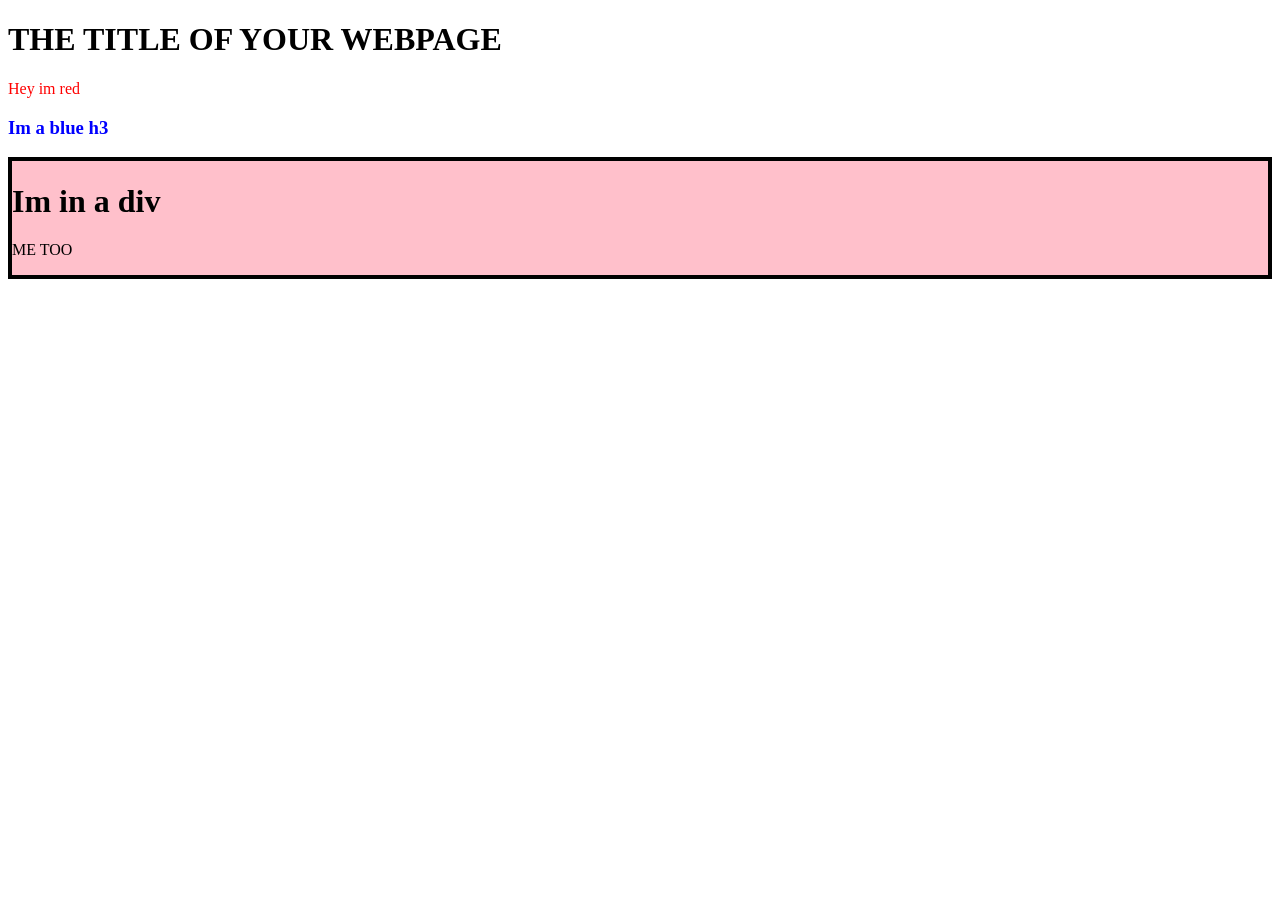
<file: DOM-manipulation/index.html>
<!DOCTYPE html>
<html lang="en">
<head>
    <meta charset="UTF-8">
    <meta name="viewport" content="width=device-width, initial-scale=1.0">
    <title>Document</title>
    <script src="script.js" defer></script>
</head>
<body>
    <h1>THE TITLE OF YOUR WEBPAGE</h1>
    <div id="container"></div>
    
</body>
</html>
</file>
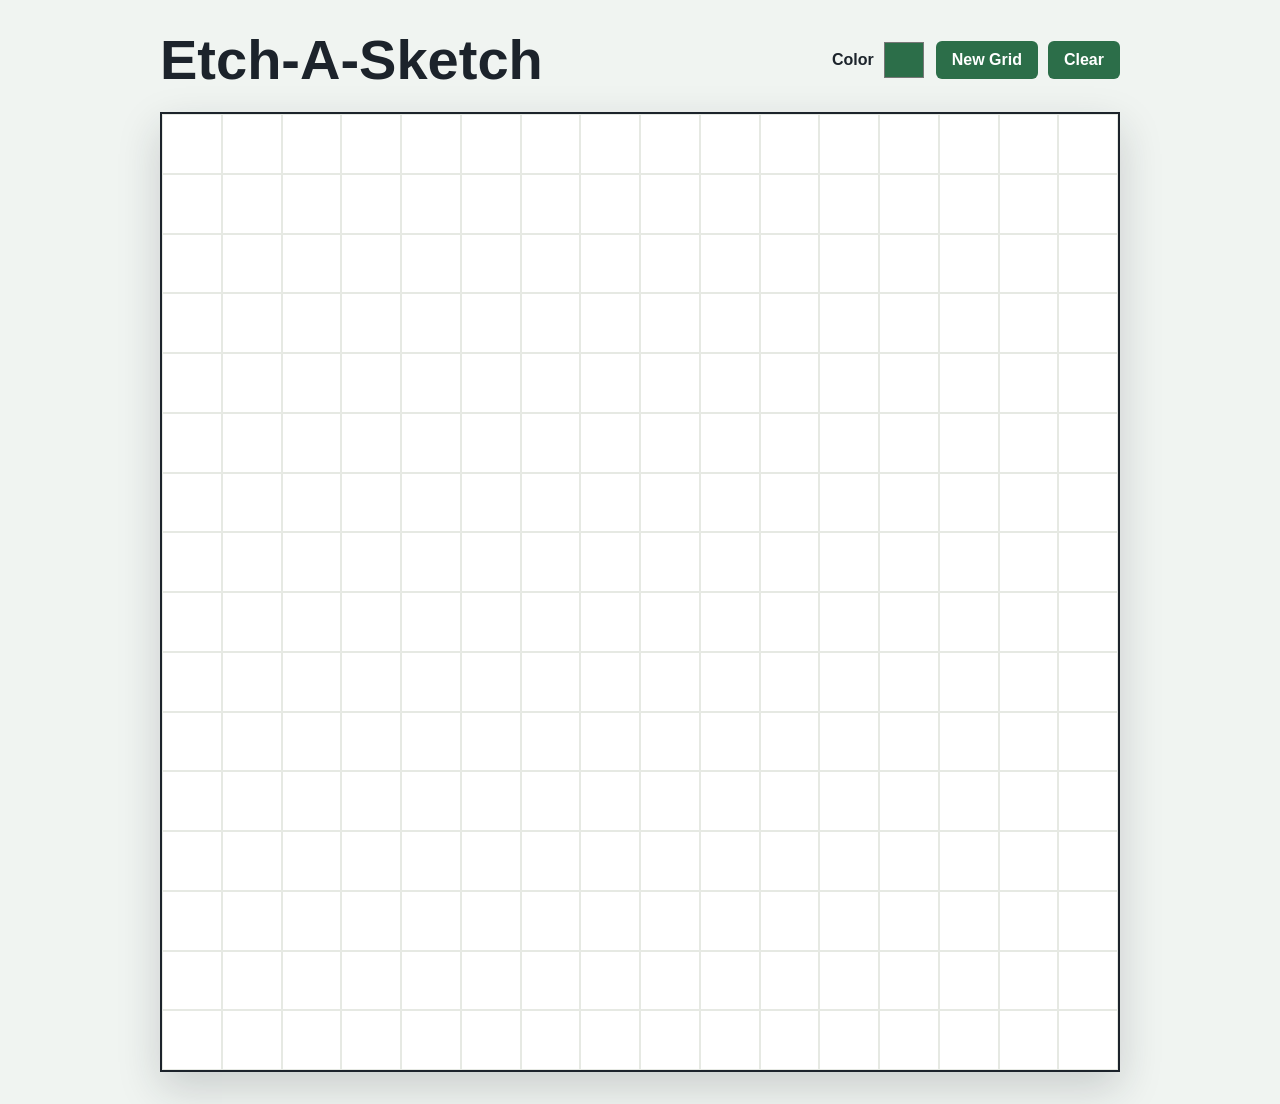
<file: etch-a-sketch/index.html>
<!DOCTYPE html>
<html lang="en">
<head>
  <meta charset="UTF-8">
  <meta name="viewport" content="width=device-width, initial-scale=1.0">
  <title>Etch-A-Sketch</title>
  <link rel="stylesheet" href="style.css">
  <script src="script.js" defer></script>
</head>
<body>
  <main class="app">
    <header class="toolbar">
      <h1>Etch-A-Sketch</h1>
      <div class="controls">
        <label class="color-control" for="color-picker">
          <span>Color</span>
          <input id="color-picker" type="color" value="#2c6e49">
        </label>
        <button id="resize-grid" type="button">New Grid</button>
        <button id="clear-grid" type="button">Clear</button>
      </div>
    </header>

    <div id="grid" class="grid" aria-label="Sketch grid"></div>
  </main>
</body>
</html>
</file>
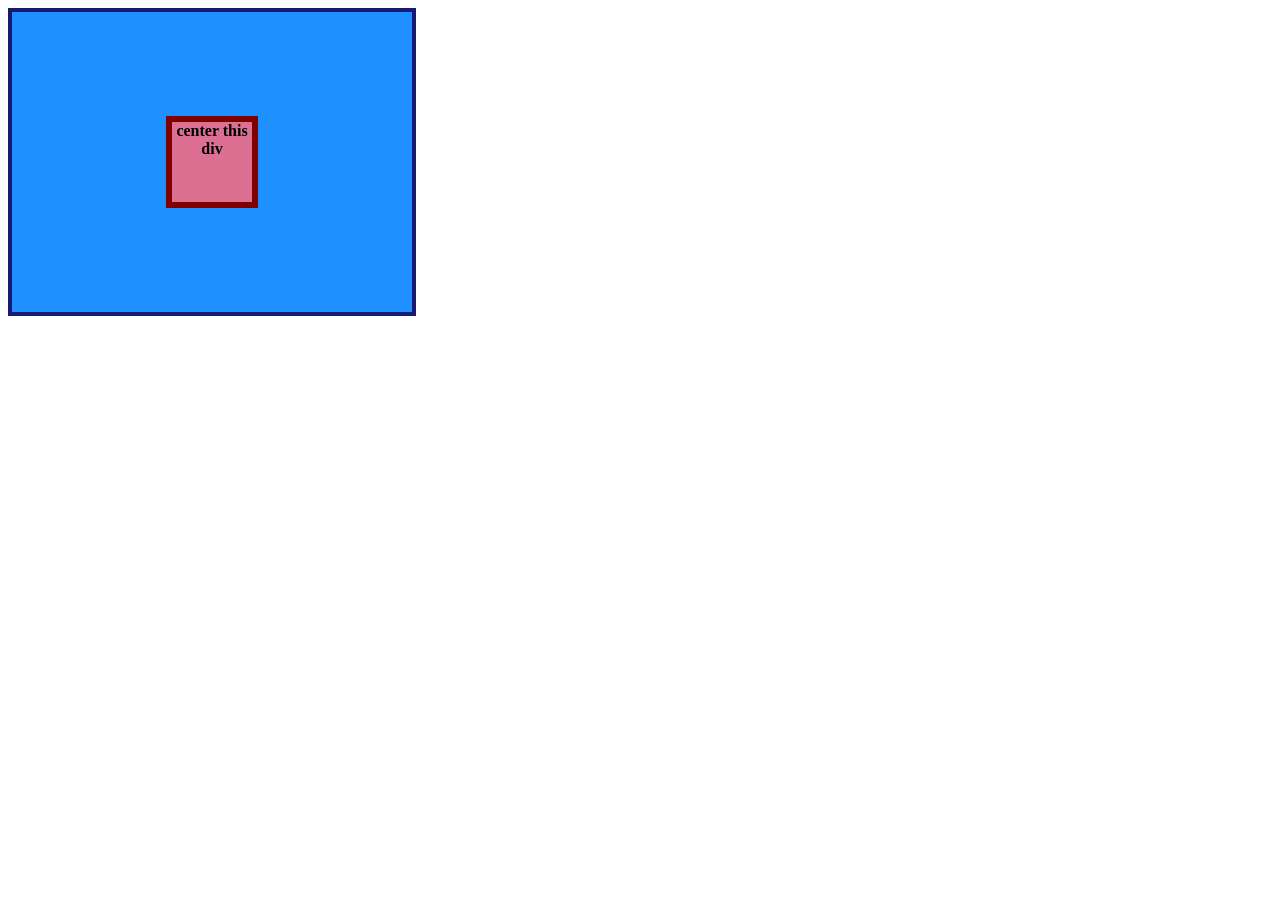
<file: flex-1/index.html>
<!DOCTYPE html>
<html lang="en">
  <head>
    <meta charset="UTF-8">
    <meta http-equiv="X-UA-Compatible" content="IE=edge">
    <meta name="viewport" content="width=device-width, initial-scale=1.0">
    <title>CENTER THIS DIV</title>
    <link rel="stylesheet" href="style.css">
  </head>
  <body>
    <div class="container">
      <div class="box">center this div</div>
    </div>
  </body>
</html>
</file>
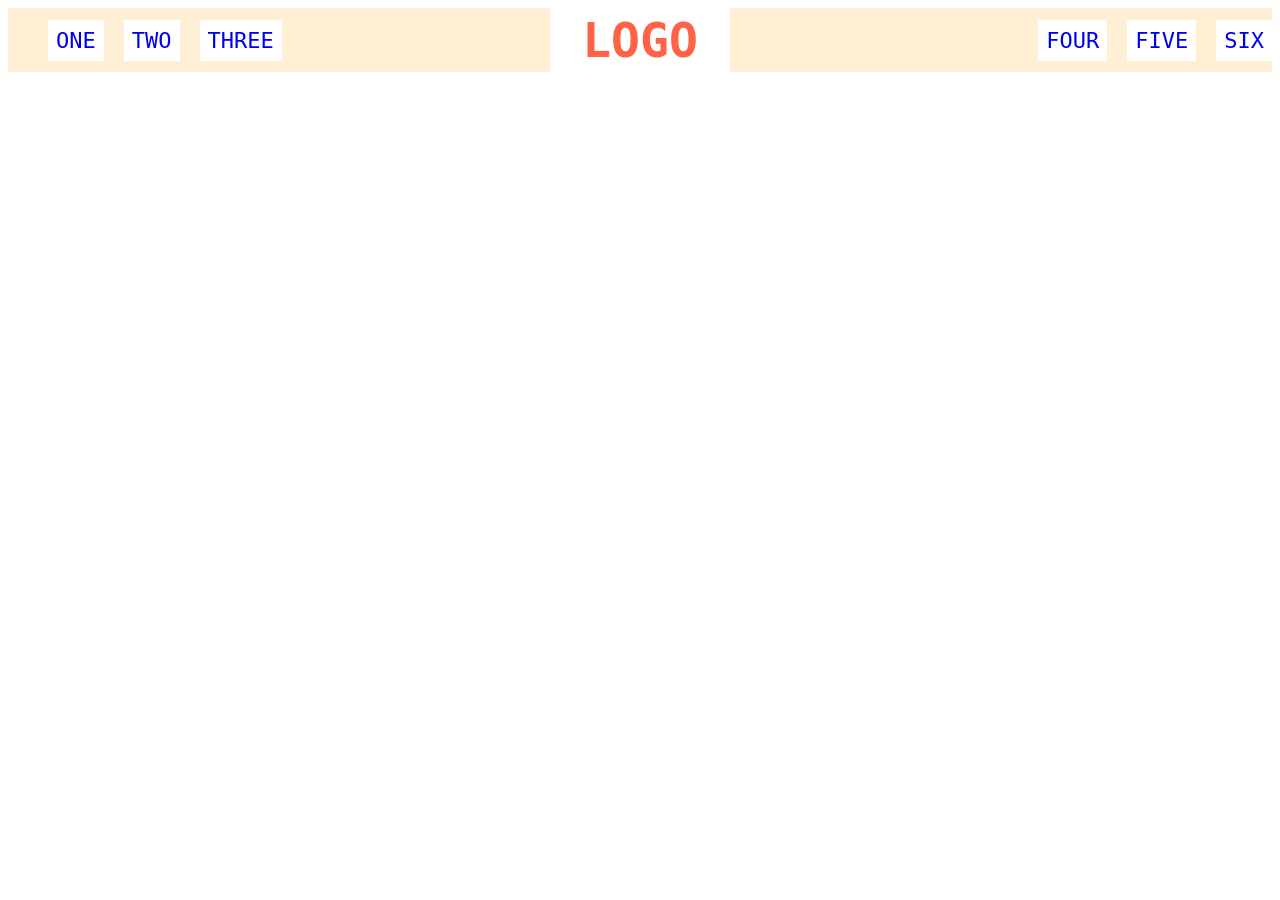
<file: flex-2/index.html>
<!DOCTYPE html>
<html lang="en">
  <head>
    <meta charset="UTF-8">
    <meta http-equiv="X-UA-Compatible" content="IE=edge">
    <meta name="viewport" content="width=device-width, initial-scale=1.0">
    <title>Flex Header</title>
    <link rel="stylesheet" href="style.css">
  </head>
  <body>
    <div class="header">
      <div class="left-links">
        <ul class="left-links-ul">
          <li><a href="#">ONE</a></li>
          <li><a href="#">TWO</a></li>
          <li><a href="#">THREE</a></li>
        </ul>
      </div>
      <div class="logo">LOGO</div>
      <div class="right-links">
        <ul class="right-links-ul"> 
          <li><a href="#">FOUR</a></li>
          <li><a href="#">FIVE</a></li>
          <li><a href="#">SIX</a></li>
        </ul>
      </div>
    </div>
  </body>
</html>
</file>
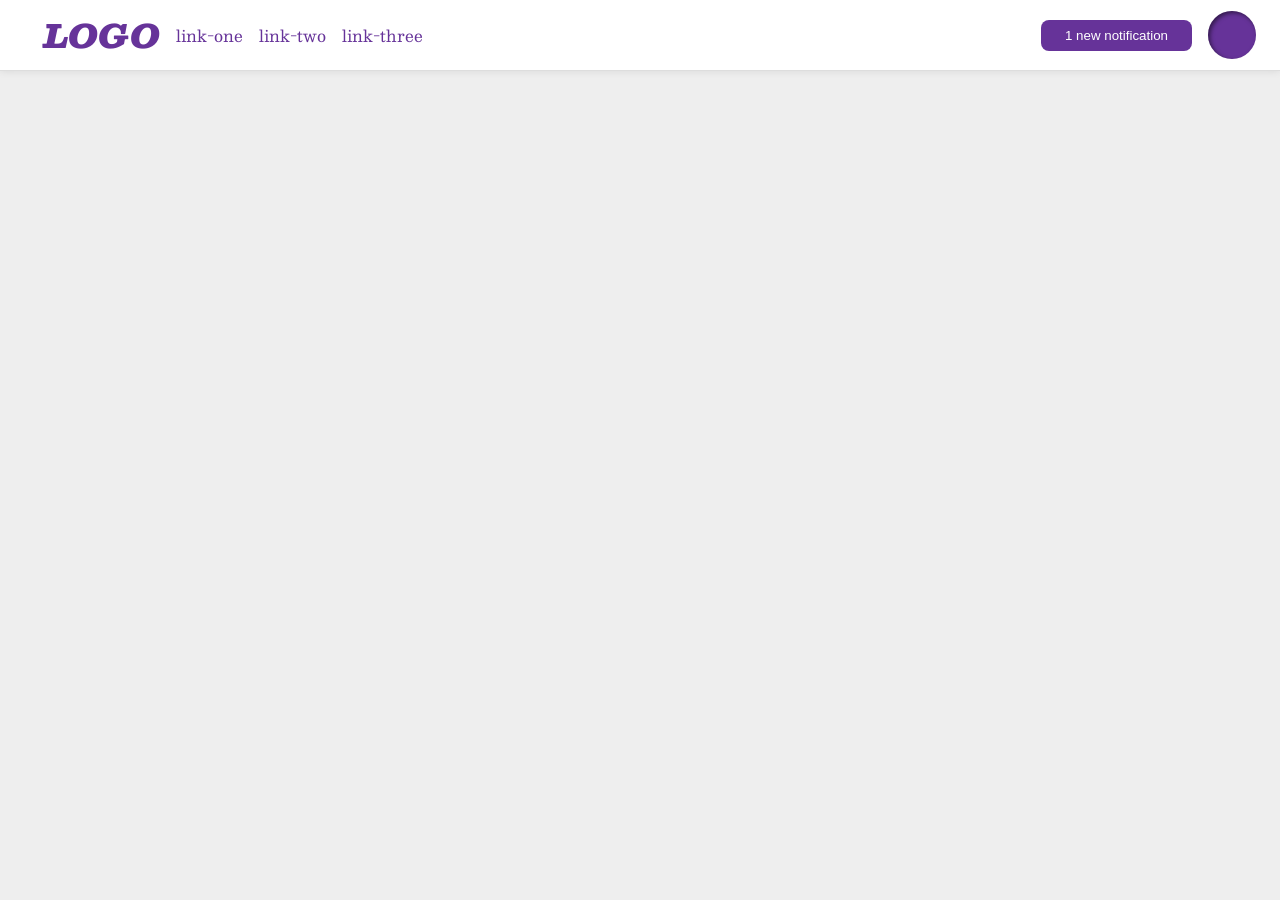
<file: flex-3/index.html>
<!DOCTYPE html>
<html lang="en">
  <head>
    <meta charset="UTF-8">
    <meta http-equiv="X-UA-Compatible" content="IE=edge">
    <meta name="viewport" content="width=device-width, initial-scale=1.0">
    <title>Flex Header 2</title>
    <link rel="stylesheet" href="style.css">
  </head>
  <body>
    <div class="header">
      <div class="left">
        <div class="logo">
          LOGO
        </div>
        <ul class="links">
          <li><a href="https://google.com">link-one</a></li>
          <li><a href="https://google.com">link-two</a></li>
          <li><a href="https://google.com">link-three</a></li>
        </ul>
      </div>
      <div class="right">
        <button class="notifications">
          1 new notification
        </button>
        <div class="profile-image"></div>
      </div>
    </div>
  </body>
</html>
</file>
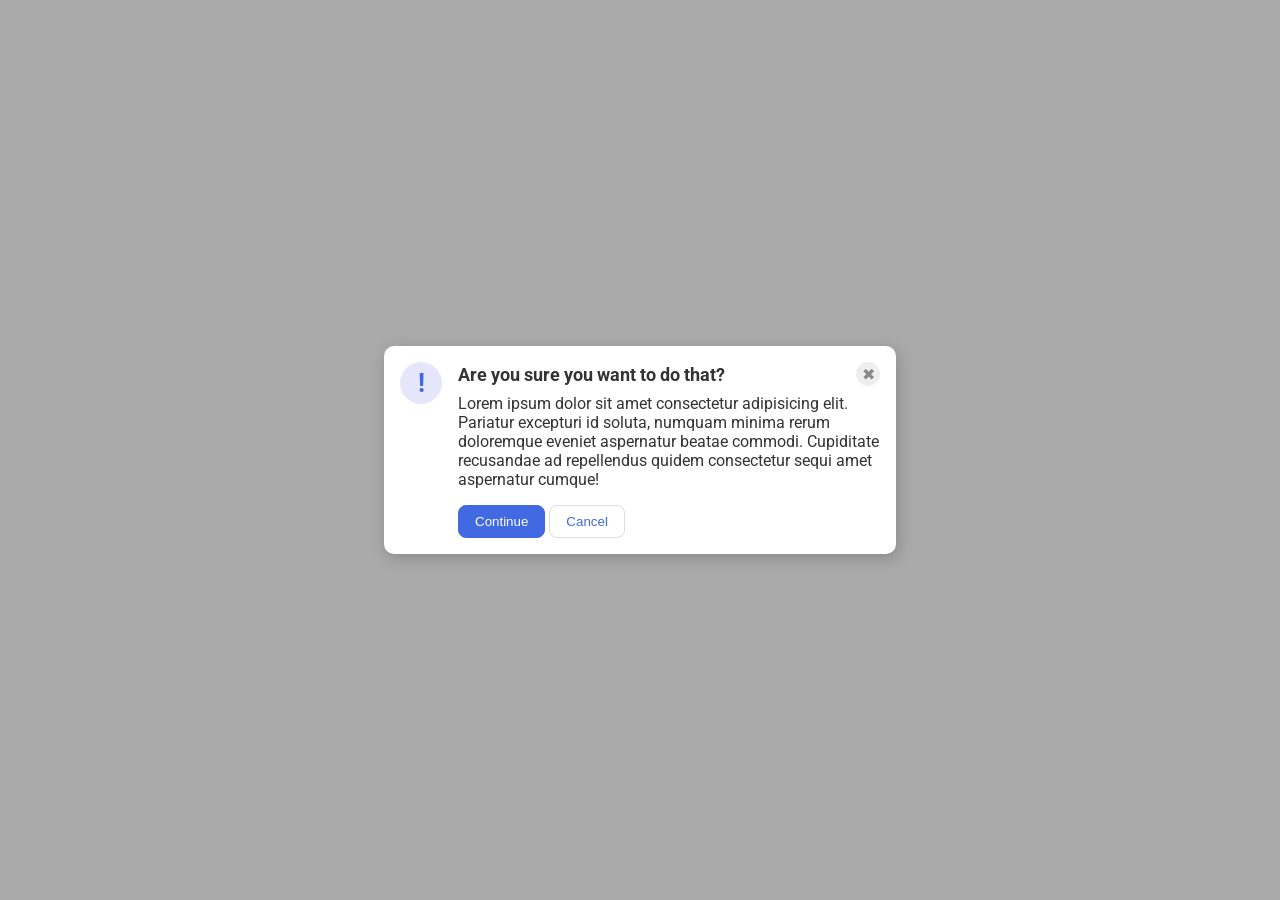
<file: flex-5/index.html>
<!DOCTYPE html>
<html lang="en">
  <head>
    <meta charset="UTF-8">
    <meta http-equiv="X-UA-Compatible" content="IE=edge">
    <meta name="viewport" content="width=device-width, initial-scale=1.0">
    <link rel="stylesheet" href="style.css">
    <title>Modal</title>
  </head>
  <body>
    <div class="modal">
      <div class="icon">!</div>
      <!-- additional container used here -->
      <div class="container">
        <!-- header div was moved to encompass the close button as well -->
        <div class="header">Are you sure you want to do that?
          <button class="close-button">✖</button>
        </div>
        <div class="text">Lorem ipsum dolor sit amet consectetur adipisicing elit. Pariatur excepturi id soluta, numquam minima rerum doloremque eveniet aspernatur beatae commodi. Cupiditate recusandae ad repellendus quidem consectetur sequi amet aspernatur cumque!</div>
        <button class="continue">Continue</button>
        <button class="cancel">Cancel</button>
      </div>
    </div>
  </body>
</html>
</file>
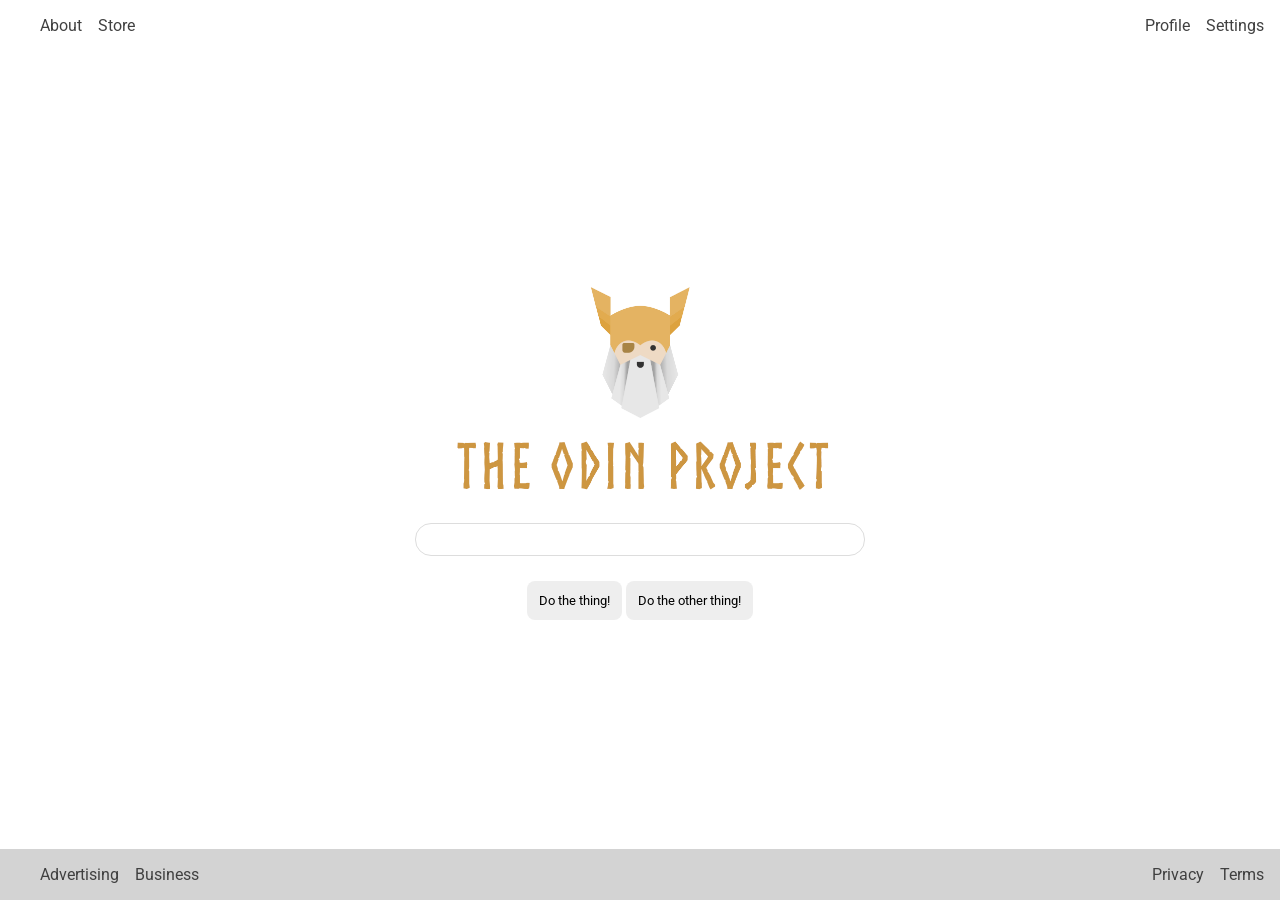
<file: flex-6/index.html>
<!DOCTYPE html>
<html lang="en">
  <head>
    <meta charset="UTF-8">
    <meta http-equiv="X-UA-Compatible" content="IE=edge">
    <meta name="viewport" content="width=device-width, initial-scale=1.0">
    <title>LAYOUT</title>
    <link rel="stylesheet" href="style.css">
  </head>
  <body>
    <div class="header">
      <ul class="left-links">
        <li><a href="#">About</a></li>
        <li><a href="#">Store</a></li>
      </ul>
      <ul class="right-links">
        <li><a href="#">Profile</a></li>
        <li><a href="#">Settings</a></li>
      </ul>
    </div>
    <div class="content">
      <img src="logo.png" alt="Project logo. Represents odin with the project name.">
      <div class="input">
        <input type="text">
      </div>
      <div class="buttons">
        <button>Do the thing!</button>
        <button>Do the other thing!</button>
      </div>
    </div>
    <div class="footer">
      <ul class="left-links">
        <li><a href="#">Advertising</a></li>
        <li><a href="#">Business</a></li>
      </ul>
      <ul class="right-links">
        <li><a href="#">Privacy</a></li>
        <li><a href="#">Terms</a></li>
      </ul>
    </div>
  </body>
</html>
</file>
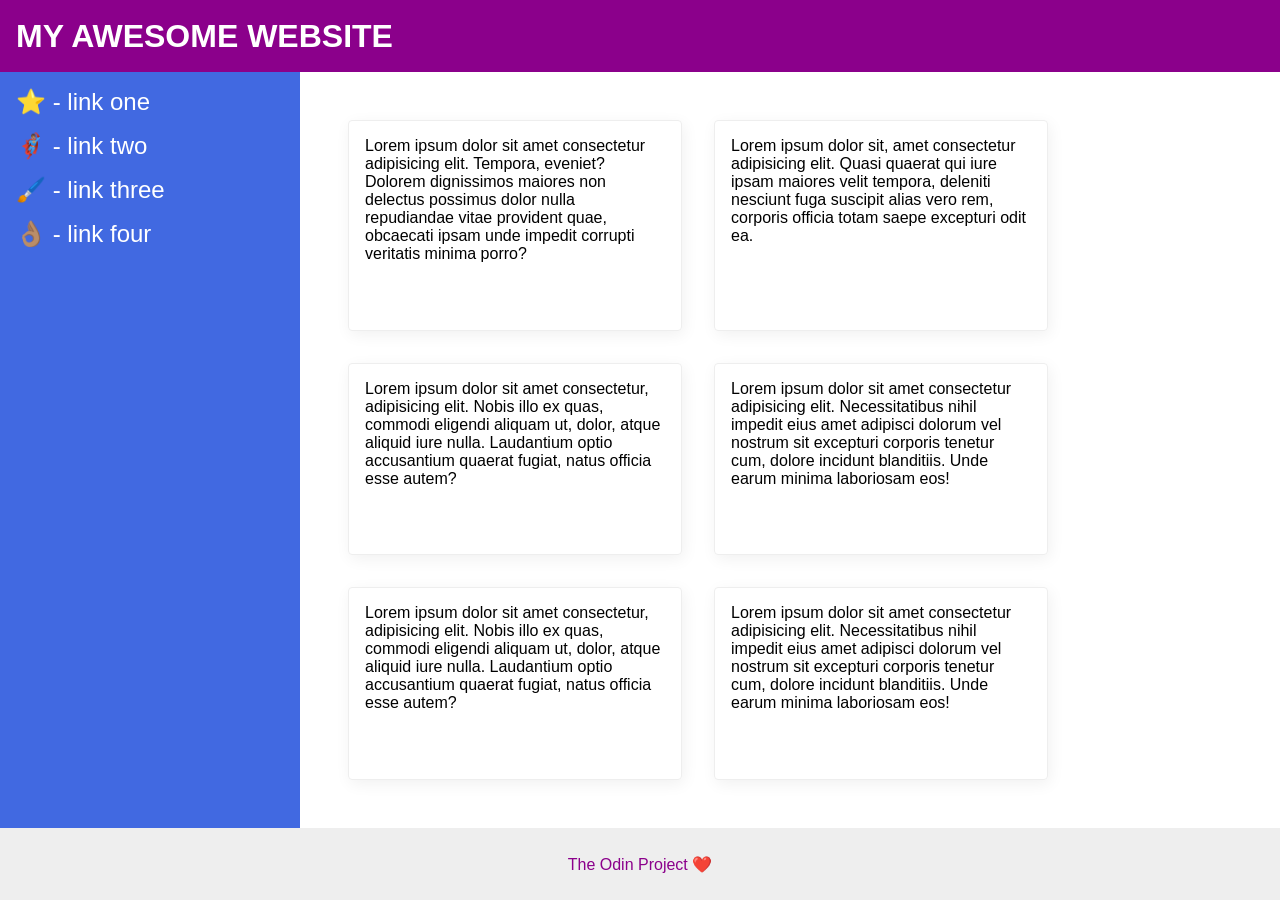
<file: flex-7/index.html>
<!DOCTYPE html>
<html lang="en">
  <head>
    <meta charset="UTF-8">
    <meta http-equiv="X-UA-Compatible" content="IE=edge">
    <meta name="viewport" content="width=device-width, initial-scale=1.0">
    <title>The Holy Grail</title>
    <link rel="stylesheet" href="style.css">
  </head>
  <body>
    <div class="header">
      MY AWESOME WEBSITE
    </div>
    <div class="body">
      <div class="sidebar">
        <ul>
          <li><a href="#">⭐ - link one</a></li>
          <li><a href="#">🦸🏽‍♂️ - link two</a></li>
          <li><a href="#">🖌️ - link three</a></li>
          <li><a href="#">👌🏽 - link four</a></li>
        </ul>
      </div>
      <div class="container">
        <div class="card">Lorem ipsum dolor sit amet consectetur adipisicing elit. Tempora, eveniet? Dolorem dignissimos maiores non delectus possimus dolor nulla repudiandae vitae provident quae, obcaecati ipsam unde impedit corrupti veritatis minima porro?</div>
        <div class="card">Lorem ipsum dolor sit, amet consectetur adipisicing elit. Quasi quaerat qui iure ipsam maiores velit tempora, deleniti nesciunt fuga suscipit alias vero rem, corporis officia totam saepe excepturi odit ea.</div>
        <div class="card">Lorem ipsum dolor sit amet consectetur, adipisicing elit. Nobis illo ex quas, commodi eligendi aliquam ut, dolor, atque aliquid iure nulla. Laudantium optio accusantium quaerat fugiat, natus officia esse autem?</div>
        <div class="card">Lorem ipsum dolor sit amet consectetur adipisicing elit. Necessitatibus nihil impedit eius amet adipisci dolorum vel nostrum sit excepturi corporis tenetur cum, dolore incidunt blanditiis. Unde earum minima laboriosam eos!</div>
        <div class="card">Lorem ipsum dolor sit amet consectetur, adipisicing elit. Nobis illo ex quas, commodi eligendi aliquam ut, dolor, atque aliquid iure nulla. Laudantium optio accusantium quaerat fugiat, natus officia esse autem?</div>
        <div class="card">Lorem ipsum dolor sit amet consectetur adipisicing elit. Necessitatibus nihil impedit eius amet adipisci dolorum vel nostrum sit excepturi corporis tenetur cum, dolore incidunt blanditiis. Unde earum minima laboriosam eos!</div>
      </div>
    </div>
    <div class="footer">
      The Odin Project ❤️
    </div>
  </body>
</html>
</file>
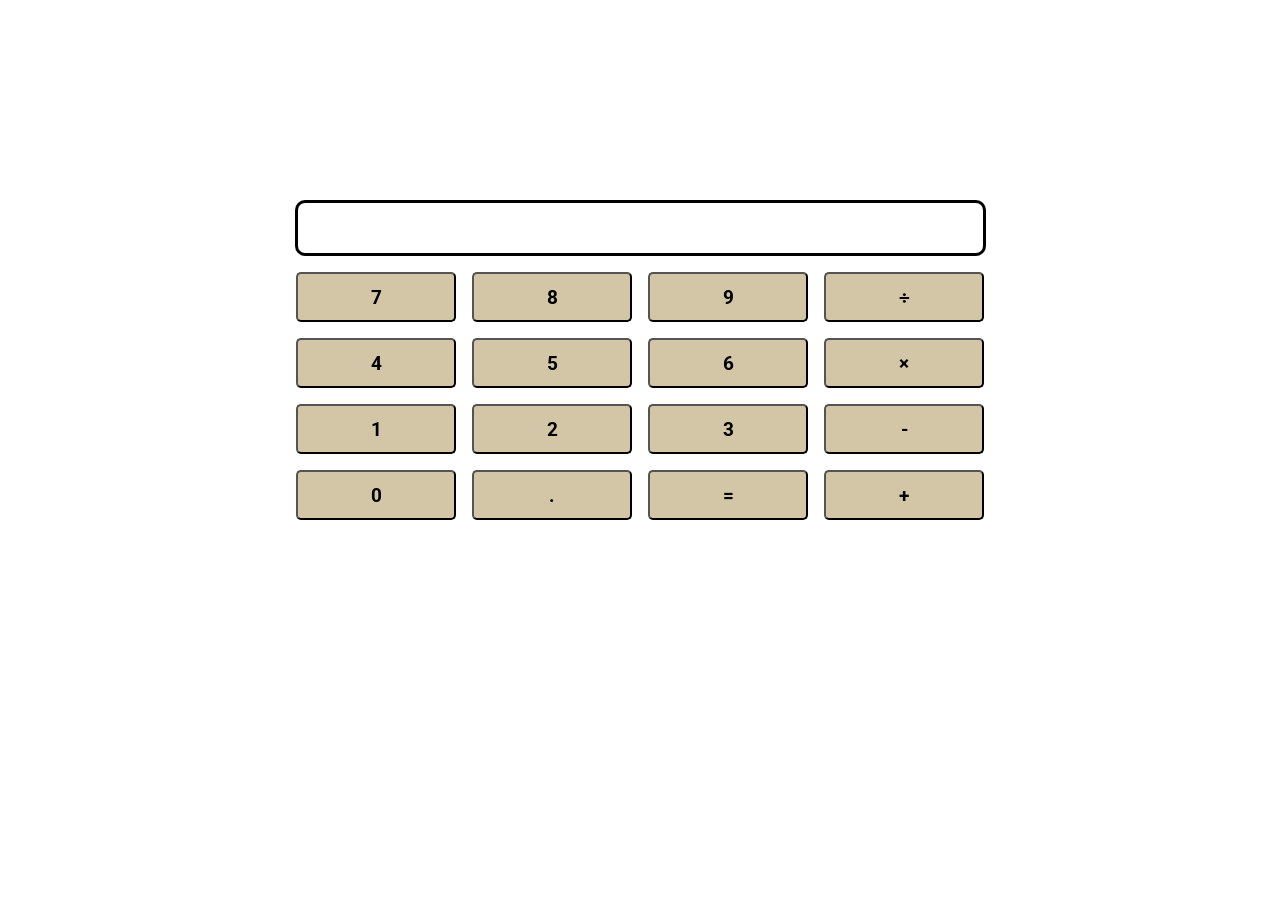
<file: foundations-calculator-app/index.html>
<!DOCTYPE html>
<html lang="en">
<head>
    <meta charset="UTF-8">
    <meta name="viewport" content="width=device-width, initial-scale=1.0">
    <title>Document</title>
    <link rel="stylesheet" href="style.css">
    <link rel="preconnect" href="https://fonts.googleapis.com">
    <link rel="preconnect" href="https://fonts.gstatic.com" crossorigin>
    <link href="https://fonts.googleapis.com/css2?family=Red+Rose:wght@300..700&family=Roboto:ital,wght@0,100..900;1,100..900&display=swap" rel="stylesheet">
</head>
<body>
    <div class="main">
        <div class="display"></div>
        <div class="firstRow">
            <button class="button7">7</button>
            <button class="button8">8</button>
            <button class="button9">9</button>
            <button class="division">÷</button>
        </div>
        <div class="secondRow">
            <button class="button4">4</button>
            <button class="button5">5</button>
            <button class="button6">6</button>
            <button class="multiplication">×</button>
        </div>
        <div class="thirdRow">
            <button class="button1">1</button>
            <button class="button2">2</button>
            <button class="button3">3</button>
            <button class="substraction">-</button>
        </div>
        <div class="fourthRow">
            <button class="button0">0</button>
            <button class="buttonDot">.</button>
            <button class="equal">=</button>
            <button class="addition">+</button>
        </div>
    </div>







    <script src="script.js"></script>
</body>
</html>
</file>
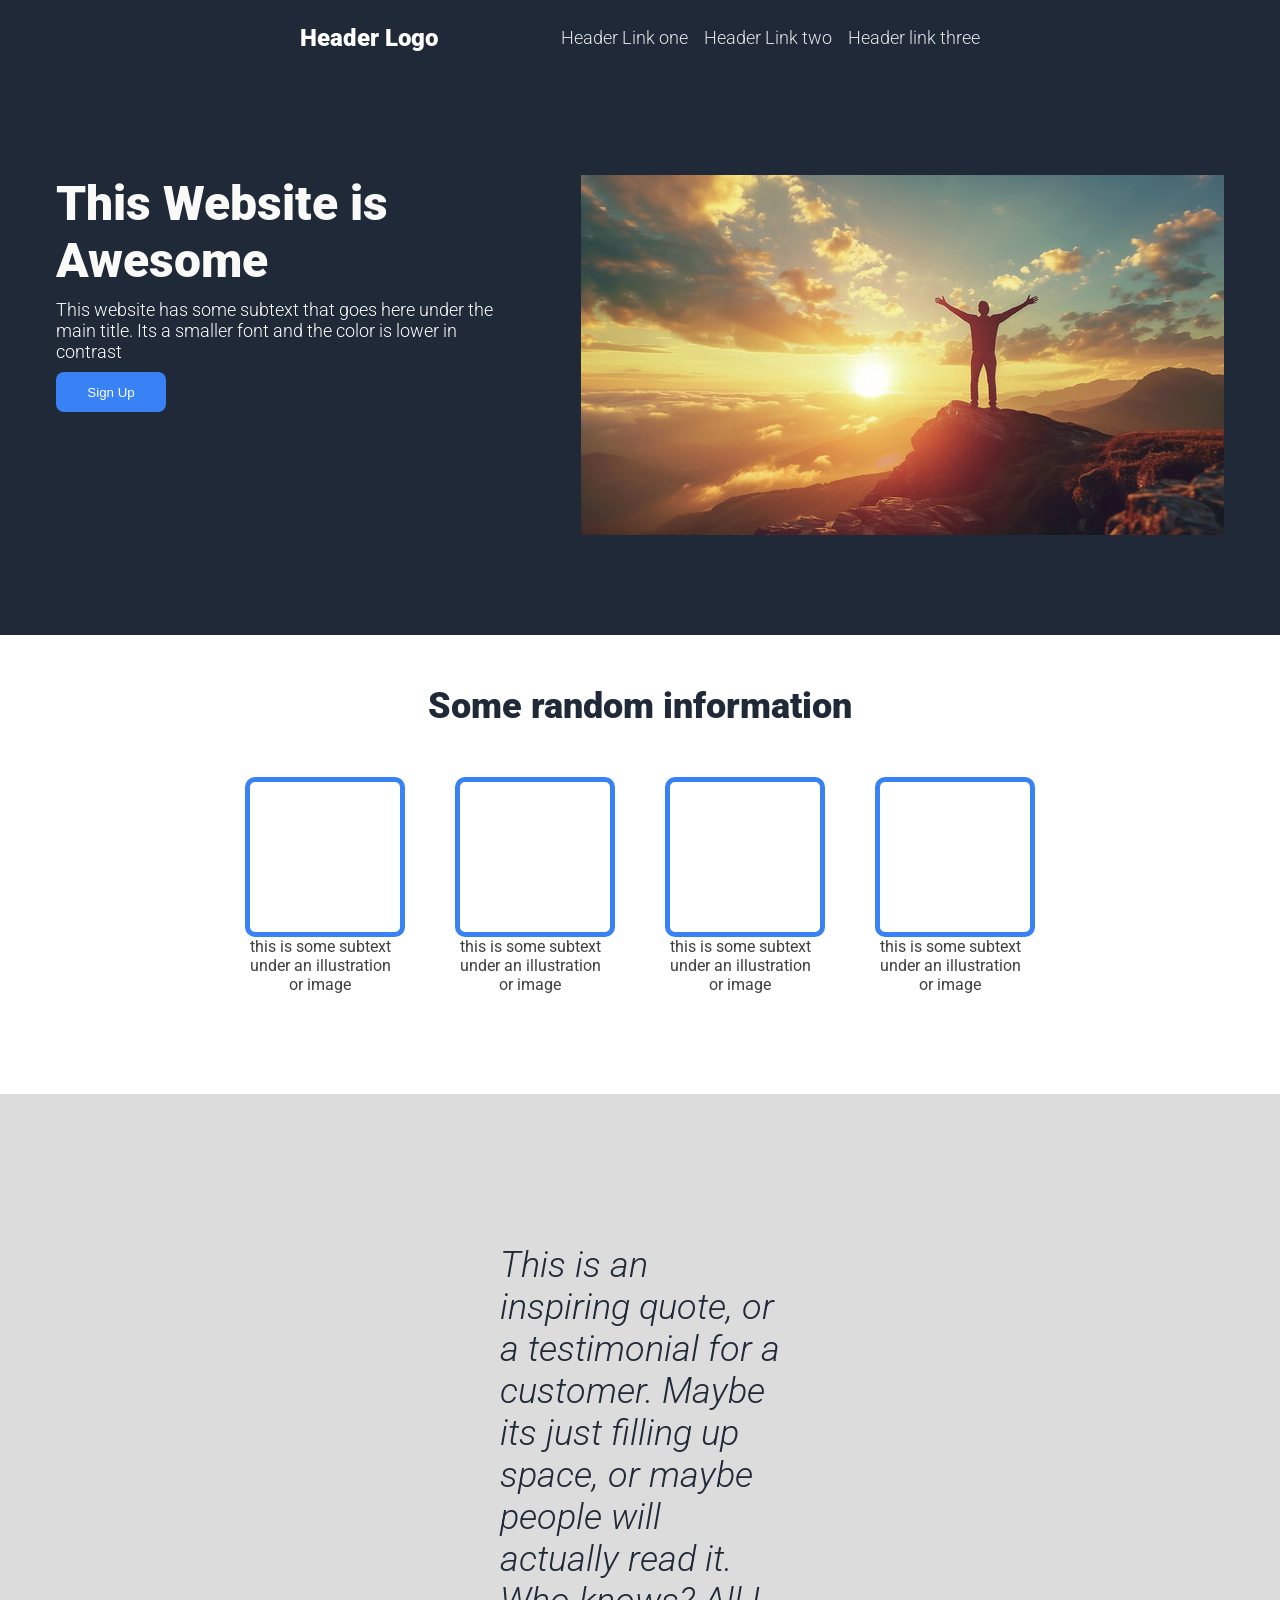
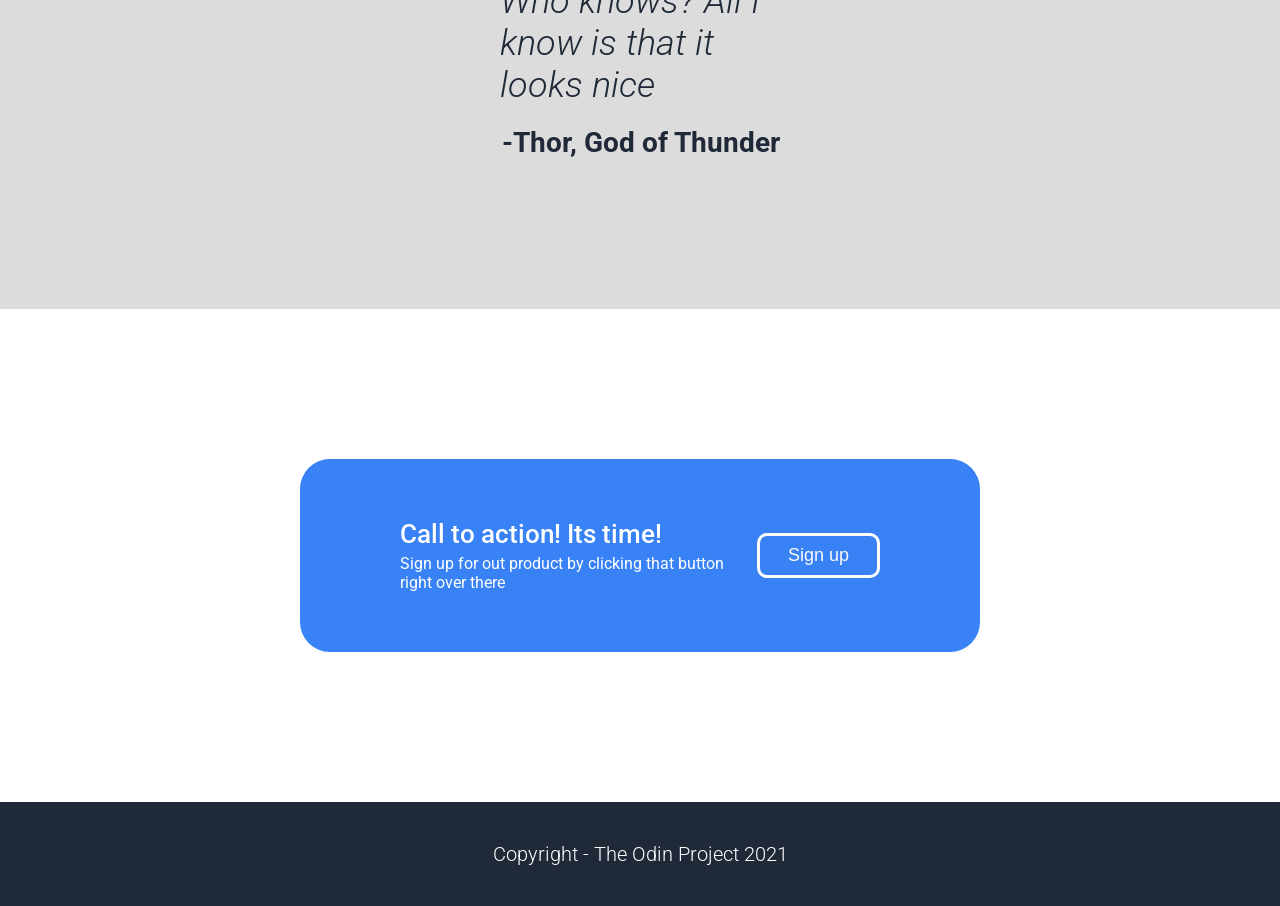
<file: odin_project_full_website/index.html>
<!DOCTYPE html>
<html lang="en">
<head>
    <meta charset="UTF-8">
    <meta name="viewport" content="width=device-width, initial-scale=1.0">
    <title>Odin Full Own Website</title>
    <link rel="stylesheet" href="style.css">
    <link rel="preconnect" href="https://fonts.googleapis.com">
    <link rel="preconnect" href="https://fonts.gstatic.com" crossorigin>
    <link href="https://fonts.googleapis.com/css2?family=Roboto:ital,wght@0,100..900;1,100..900&display=swap" rel="stylesheet"> 
</head>
<body>
    <div class="header">
        <div class="header-logo">Header Logo</div>
        <div class="link-container">
            <div class="link">
                Header Link one
            </div>
            <div class="link">
                Header Link two
            </div>
            <div class="link">
                Header link three
            </div>
        </div>
    </div>
    <div class="section-1">
        <div class="horizontal">
           <div class="title">
            This Website is Awesome
           </div> 
           <div class="subtext">
            This website has some subtext that goes here under the main title. Its a smaller font and the color is lower in contrast
           </div>
           <button class="button-1">
            Sign Up
           </button>
        </div>
        <img src="/odin_project_full_website/360_F_842171290_OW496CVmkR9oYZINJf8RJXjYMTOeDUM7.jpg" alt="Motivation_Img">
    </div>
    <div class="section-2">
        <div class="title-2">
            Some random information
        </div>
        <div class="card-container">
            <div class="card">
                <div class="img-conatiner"></div>
                <div class="img-text">this is some subtext under an illustration or image</div>
            </div>
            <div class="card">
                <div class="img-conatiner"></div>
                <div class="img-text">this is some subtext under an illustration or image</div>
            </div>
            <div class="card">
                <div class="img-conatiner"></div>
                <div class="img-text">this is some subtext under an illustration or image</div>
            </div>
            <div class="card">
                <div class="img-conatiner"></div>
                <div class="img-text">this is some subtext under an illustration or image</div>
            </div>
        </div>
    </div>
    <div class="section-3">
        <div class="quote">This is an inspiring quote, or a testimonial for a customer. 
            Maybe its just filling up space, or maybe people will actually read it. 
            Who knows? All I know is that it looks nice
        </div>
        <div class="quoter">
            -Thor, God of Thunder
        </div>
    </div>
    <div class="section-4">
        <div class="container-4">
            <div  class="container-5">
                <div class="title-4">Call to action! Its time!</div>
                <div class="text-4">Sign up for out product by clicking that button right over there</div>
            </div>
            <button class="button-2">Sign up</button>
        </div>
    </div>
    <div class="footer">
        <div class="footer-text"> Copyright - The Odin Project 2021</div>
    </div>
</body>
</html>
</file>
<file: etch-a-sketch/style.css>
* {
  box-sizing: border-box;
}

body {
  min-height: 100vh;
  margin: 0;
  font-family: Arial, Helvetica, sans-serif;
  color: #1c232b;
  background: #f0f4f1;
}

button {
  border: 0;
  border-radius: 6px;
  padding: 10px 16px;
  font: inherit;
  font-weight: 700;
  color: #ffffff;
  background: #2c6e49;
  cursor: pointer;
}

button:hover {
  background: #234f38;
}

input[type="color"] {
  width: 44px;
  height: 44px;
  border: 0;
  padding: 0;
  background: transparent;
  cursor: pointer;
}

.app {
  display: flex;
  flex-direction: column;
  align-items: center;
  gap: 24px;
  width: min(100% - 32px, 1040px);
  margin: 0 auto;
  padding: 32px 0;
}

.toolbar {
  display: flex;
  align-items: center;
  justify-content: space-between;
  gap: 16px;
  width: min(100%, 960px);
}

.toolbar h1 {
  margin: 0;
  font-size: clamp(2rem, 5vw, 3.5rem);
  line-height: 1;
}

.controls {
  display: flex;
  align-items: center;
  gap: 10px;
  flex-wrap: wrap;
  justify-content: flex-end;
}

.color-control {
  display: flex;
  align-items: center;
  gap: 8px;
  height: 40px;
  font-weight: 700;
}

.grid {
  display: flex;
  flex-wrap: wrap;
  width: min(100%, 960px);
  aspect-ratio: 1;
  border: 2px solid #1c232b;
  background: #ffffff;
  box-shadow: 0 16px 40px rgba(28, 35, 43, 0.18);
}

.grid-square {
  aspect-ratio: 1;
  border: 1px solid #e6e9e3;
  background: rgba(0, 0, 0, 0);
}

@media (max-width: 640px) {
  .toolbar {
    align-items: flex-start;
    flex-direction: column;
  }

  .controls {
    justify-content: flex-start;
  }
}
</file>
<file: flex-1/style.css>
.container {
  background: dodgerblue;
  border: 4px solid midnightblue;
  width: 400px;
  height: 300px;
  display: flex;
  justify-content: center;
  align-items: center;
}

.box {
  background: palevioletred;
  font-weight: bold;
  text-align: center;
  border: 6px solid maroon;
  width: 80px;
  height: 80px;
}
</file>
<file: flex-2/style.css>
.header  {
  font-family: monospace;
  background: papayawhip;
  display: flex;
  justify-content: space-between;
}

.logo {
  font-size: 48px;
  font-weight: 900;
  color: tomato;
  background: white;
  padding: 4px 32px;
}

ul {
  /* this removes the dots on the list items*/
  list-style-type: none;
}

a {
  font-size: 22px;
  background: white;
  padding: 8px;
  /* this removes the line under the links */
  text-decoration: none;
}
.left-links-ul{
    display: flex;
    justify-content: space-between;
    gap: 20px;
}
.right-links-ul{
    display: flex;
    justify-content: space-between;
    gap: 20px;
}
.left-links{
    display: flex;
    align-items: center;
}
.right-links{
    display: flex;
    align-items: center;
}
</file>
<file: flex-3/style.css>
/* this is some magical font-importing.  
you'll learn about it later. */
@import url('https://fonts.googleapis.com/css2?family=Besley:ital,wght@0,400;1,900&display=swap');

body {
  margin: 0;
  background: #eee;
  font-family: Besley, serif;
}

.header {
  background: white;
  border-bottom: 1px solid #ddd;
  box-shadow: 0 0 8px rgba(0,0,0,.1);
  display: flex;
  justify-content: space-between;
  padding: 8px 24px;
}

.profile-image {
  background: rebeccapurple;
  box-shadow: inset 2px 2px 4px rgba(0,0,0,.5);
  border-radius: 50%;
  width: 48px;
    height: 48px;
}

.logo {
  color: rebeccapurple;
  font-size: 32px;
  font-weight: 900;
  font-style: italic;
  display: flex;
    align-items: center;
    margin-left: 20px;
}

button {
  border: none;
  border-radius: 8px;
  background: rebeccapurple;
  color: white;
  padding: 8px 24px;
}

a {
  /* this removes the line under our links */
  text-decoration: none;
  color: rebeccapurple;
}

ul {
  list-style-type: none;
  display: flex;
  margin: 0;
  padding: 0;
  gap: 16px;
}
.left, .right{
    display: flex;
    align-items: center;
    gap: 16px;
}
</file>
<file: flex-5/style.css>
@import url('https://fonts.googleapis.com/css2?family=Roboto:wght@400;700&display=swap');

html, body {
  height: 100%;
}

body {
  font-family: Roboto, sans-serif;
  margin: 0;
  background: #aaa;
  color: #333;
  /* I'll give you this one for free */
  display: flex;
  align-items: center;
  justify-content: center;
}

.modal {
  background: white;
  width: 480px;
  border-radius: 10px;
  box-shadow: 2px 4px 16px rgba(0,0,0,.2);
}

.icon {
  color: royalblue;
  font-size: 26px;
  font-weight: 700;
  background: lavender;
  width: 42px;
  height: 42px;
  border-radius: 50%;
  display: flex;
  align-items: center;
  justify-content: center;
}

.close-button {
  background: #eee;
  border-radius: 50%;
  color: #888;
  font-weight: 400;
  font-size: 16px;
  height: 24px;
  width: 24px;
  display: flex;
  align-items: center;
  justify-content: center;
  border: 1px solid #eee;
  padding: 0;
}

button {
  cursor: pointer;
  padding: 8px 16px;
  border-radius: 8px;
}

button.continue {
  background: royalblue;
  border: 1px solid royalblue;
  color: white;
}

button.cancel {
  background: white;
  border: 1px solid #ddd;
  color: royalblue;
}

/* SOLUTION: */

.modal {
  display: flex;
  gap: 16px;
  padding: 16px;
}

.icon {
  /* this keeps the icon from getting smashed by the text */
  flex-shrink: 0;
}
/* header container should be wrapped around the button element as well in order for flex style to work */
.header {
  display: flex;
  align-items: center;
  justify-content: space-between;
  font-size: 18px;
  font-weight: 700;
  margin-bottom: 8px;
}

.text {
  margin-bottom: 16px;
}
</file>
<file: flex-6/style.css>
@import url('https://fonts.googleapis.com/css2?family=Roboto:wght@400;700&display=swap');

body {
  height: 100vh;
  margin: 0;
  overflow: hidden;
  font-family: Roboto, sans-serif;
  display: flex;
  flex-direction: column;
  justify-content: space-between;
}

img {
  width: 600px;
}

button {
  font-family: Roboto, sans-serif;
  border: none;
  border-radius: 8px;
  background: #eee;
  padding: 12px;
}

input {
  border: 1px solid #ddd;
  border-radius: 16px;
  padding: 8px 24px;
  width: 400px;
  margin-bottom: 25px;
  margin-top: 18px;
}
li{
    list-style-type: none;
}
a{
    color: rgb(64, 64, 64);
    text-decoration: none;
}
.header{
    display: flex;
    justify-content: space-between;
}
.left-links{
    display: flex;
    gap: 16px;
}
.right-links{
    display: flex;
    gap: 16px;
    margin-right: 16px;
}
.content{
    display: flex;
    flex-direction: column;
    align-items: center;
}
.footer{
    display: flex;
    justify-content: space-between;
    background-color: rgb(211, 211, 211);
}
</file>
<file: flex-7/style.css>
body {
  font-family: -apple-system, BlinkMacSystemFont, 'Segoe UI', Roboto, Oxygen, Ubuntu, Cantarell, 'Open Sans', 'Helvetica Neue', sans-serif;
  margin: 0;
  min-height: 100vh;
}

.header {
  height: 72px;
  background: darkmagenta;
  color: white;
}

.footer {
  height: 72px;
  background: #eee;
  color: darkmagenta;
}

.sidebar {
  width: 300px;
  background: royalblue;
  box-sizing: border-box;
}

.card {
  border: 1px solid #eee;
  box-shadow: 2px 4px 16px rgba(0,0,0,.06);
  border-radius: 4px;
}

/* SOLUTION */

body {
  display: flex;
  flex-direction: column;
}

.header {
  display: flex;
  align-items: center;
  padding: 0 16px;
  font-size: 32px;
  font-weight: 900;
}

.body {
  flex: 1;
  display: flex;
}

.sidebar {
  flex-shrink: 0;
  padding: 16px;
}

ul {
  list-style-type: none;
  margin: 0;
  padding: 0;
}

li {
  margin-bottom: 16px;
}

a {
  color: white;
  text-decoration: none;
  font-size: 24px;
}

.container {
  padding: 48px;
  display: flex;
  flex-wrap: wrap;
  gap: 32px;
}

.card {
  padding: 16px;
  width: 300px;
}

.footer {
  display: flex;
  align-items: center;
  justify-content: center;
}
</file>
<file: foundations-calculator-app/style.css>
.main{
    display: flex;
    align-items: center;
    flex-direction: column;
    gap: 16px;
    margin-top: 200px;
}
.firstRow{
    display: flex;
    gap: 16px;
}
.secondRow{
    display: flex;
    gap: 16px;
}
.thirdRow{
    display: flex;
    gap: 16px;
}
.fourthRow{
    display: flex;
    gap: 16px;
}
.display{
    border-width: 3px;
    border-radius: 10px;
    width: 685px;
    height: 50px;
    border-style: solid;
}
button{
    width: 160px;
    height: 50px;
    font-family: Roboto;
    font-weight: 700;
    font-size: 19px;
    background-color: rgb(211, 198, 167);
    border-radius: 5px;
}
button:hover{
    background-color: rgb(185, 163, 107);
    transition: 0.4s;
}
</file>
<file: odin_project_full_website/style.css>
body{
    font-family: Roboto;
    margin: 0px;
    color: white;
}
.header-logo{
    font-weight: 900;
    font-size: 24px;
}
.header{
    display: flex;
    align-items: center;
    justify-content: space-between;
    padding-left: 300px;
    padding-right: 300px;
    background-color: #1F2937;
    height: 75px;
}
.link{
    color: #E5E7EB;
    font-size: 18px;
    font-weight: 300;
}
.link-container{
    display: flex;
    gap: 16px;
    align-items: center;
}
.section-1{
    background-color: #1F2937;
    display: flex;
    padding-top: 100px;
    padding-bottom: 100px;
    justify-content: center;
    gap: 75px;
    padding-right: 300px;
    padding-left: 300px;
}
.title{
    font-size: 48px;
    font-weight: 900;
    color: #F9FAF8;
    width: 350px;
}
.subtext{
    font-size: 18px;
    width: 450px;
    font-weight: 300;
}
.button-1{
    width: 110px;
    height: 40px;
    border-radius: 8px;
    background-color: #3882F6;
    border: none;
    color: white;
}
.horizontal{
    display: flex;
    flex-direction: column;
    gap: 10px;
}
.title-2{
    color: #1F2937;
    font-weight: 900;
    font-size: 36px;
    padding-top: 50px;
    padding-bottom: 50px;
}
.section-2{
    display: flex;
    flex-direction: column;
    align-items: center;
    justify-content: center;
    padding-bottom: 100px;
}
.card-container{
    display: flex;
    justify-content: center;
    gap: 50px;
}
.img-text{
    color: rgb(63, 63, 63);
    width: 150px;
    text-align: center;
}
.img-conatiner{
    border-color: #3882F6;
    border-radius: 10px;
    border-width: 5px;
    border-style: solid;
    width: 150px;
    height: 150px;
}
.section-3{
    display: flex;
    flex-direction: column;
    gap: 20px;
    color: #1f2937;
    justify-content: center;
    padding-left: 500px;
    padding-right: 500px;
    background-color: rgb(220, 220, 220);
    padding-top: 150px;
    padding-bottom: 150px;
}
.quote{
    font-weight: 300;
    font-size: 36px;
    font-style: italic;
}
.quoter{
    font-weight: 700;
    font-size: 28px;
    text-align: end;
}
.container-4{
    background-color: #3882F6;
    padding-left: 100px;
    padding-right: 100px;
    padding-top: 60px;
    padding-bottom: 60px;
    display: flex;
    justify-content: space-between;
    border-radius: 30px;
    align-items: center;
}
.section-4{
    padding-top: 150px;
    padding-bottom: 150px;
    padding-left: 300px;
    padding-right: 300px;
}
.title-4{
    font-size: 26px;
    font-weight: 500;
    padding-bottom: 5px;
}
.button-2{
    border-color: white;
    background-color: #3882F6;
    border-width: 3px;
    width: 145px;
    height: 45px;
    border-radius: 10px;
    border-style: solid;
    color: #F9FAF8;
    font-size: 18px;

}
.footer{
    display: flex;
    justify-content: center;
    padding-top: 40px;
    padding-bottom: 40px;
    background-color: #1f2937;
    font-size: 20px;
    font-weight: 300;
}
</file>
